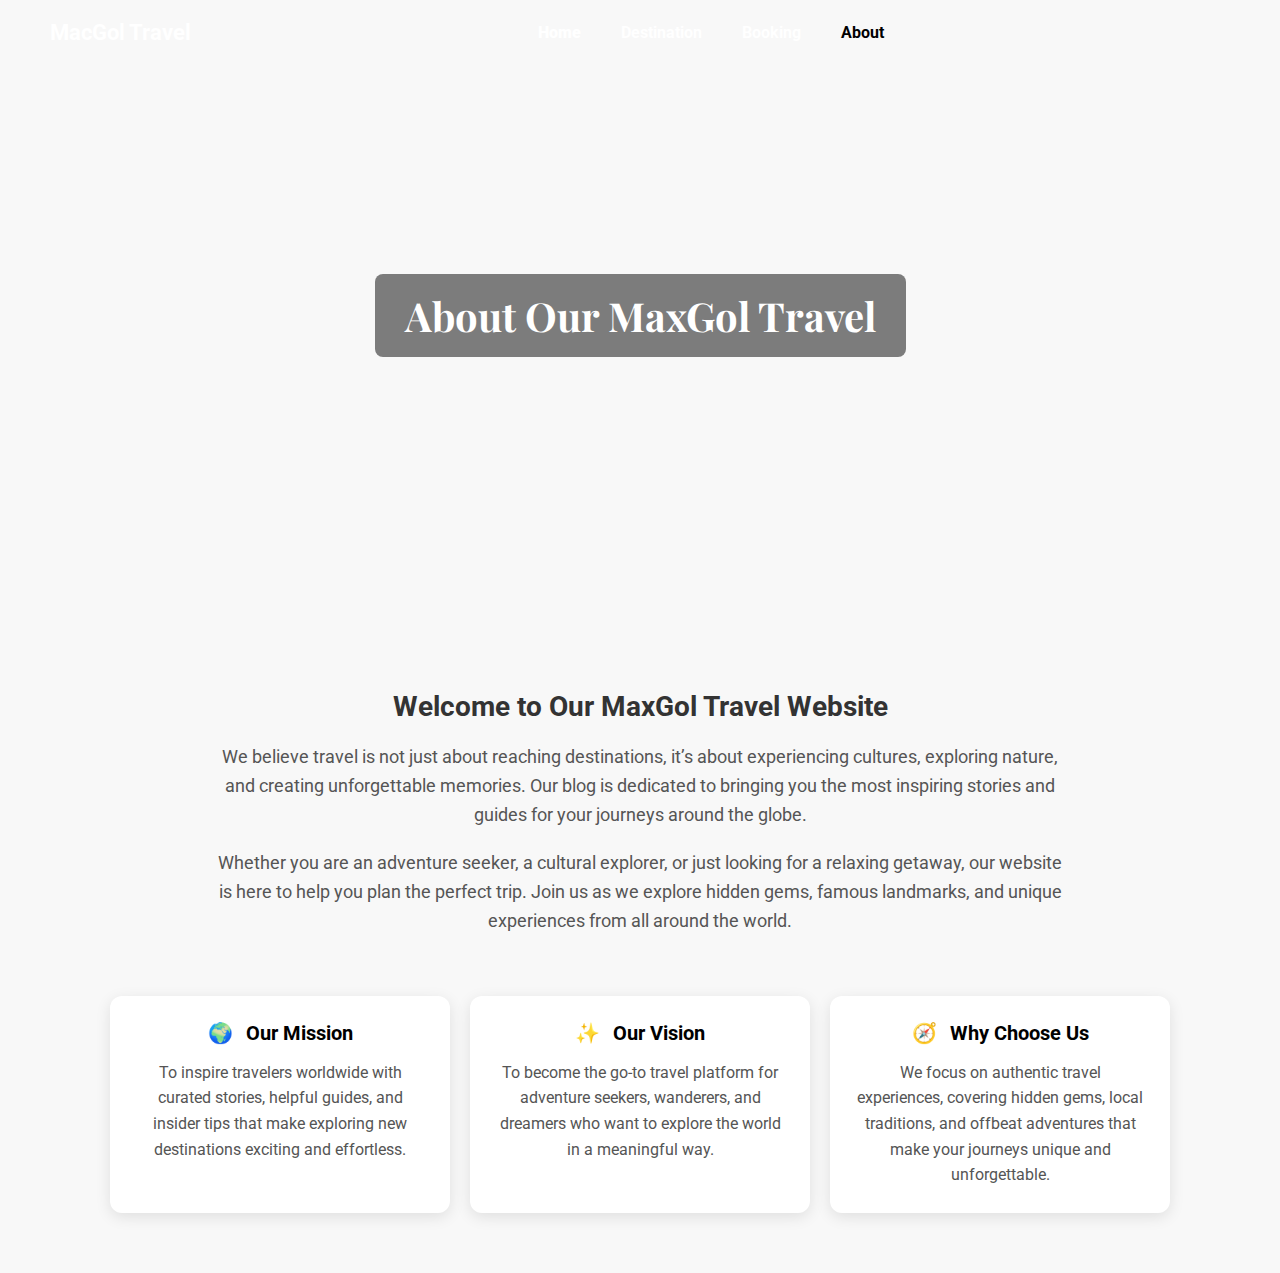
<file: about.html>
<!DOCTYPE html>
<html lang="en">

<head>
    <meta charset="UTF-8">
    <meta name="viewport" content="width=device-width, initial-scale=1.0">
    <title>About Us - Travel Website</title>
    <link
        href="https://fonts.googleapis.com/css2?family=Roboto:wght@300;400;700&family=Playfair+Display:wght@400;700&display=swap"
        rel="stylesheet">
    <link rel="stylesheet" href="./about.css">
</head>

<body>

    <header>
        <div class="logo">MacGol Travel</div>
        <nav>
                <ul class="nav-links">
                    <li><a href="./index.html"><b>Home</b></a></li>
                    <li><a href="#">Destination</a></li>
                    <li><a href="./booking.html" target="_blank">Booking</a></li>
                    <li><a href="./about.html" target="_blank"  class="active">About</a></li>
                </ul>
        </nav>
    </header>

    <section class="hero">
        <h1>About Our MaxGol Travel</h1>
    </section>

    <section class="about">
        <h2>Welcome to Our MaxGol Travel Website</h2>
        <p>
            We believe travel is not just about reaching destinations, it’s about experiencing cultures,
            exploring nature, and creating unforgettable memories. Our blog is dedicated to bringing you
            the most inspiring stories and guides for your journeys around the globe.
        </p>
        <p>
            Whether you are an adventure seeker, a cultural explorer, or just looking for a relaxing getaway,
            our website is here to help you plan the perfect trip. Join us as we explore hidden gems,
            famous landmarks, and unique experiences from all around the world.
        </p>
    </section>

    <section class="info-boxes">
        <div class="box">
            <h3><span>🌍</span> Our Mission</h3>
            <p>
                To inspire travelers worldwide with curated stories, helpful guides, and insider tips that
                make exploring new destinations exciting and effortless.
            </p>
        </div>
        <div class="box">
            <h3><span>✨</span> Our Vision</h3>
            <p>
                To become the go-to travel platform for adventure seekers, wanderers, and dreamers who want
                to explore the world in a meaningful way.
            </p>
        </div>
        <div class="box">
            <h3><span>🧭</span> Why Choose Us</h3>
            <p>
                We focus on authentic travel experiences, covering hidden gems, local traditions, and offbeat
                adventures that make your journeys unique and unforgettable.
            </p>
        </div>
    </section>

</body>

</html>
</file>
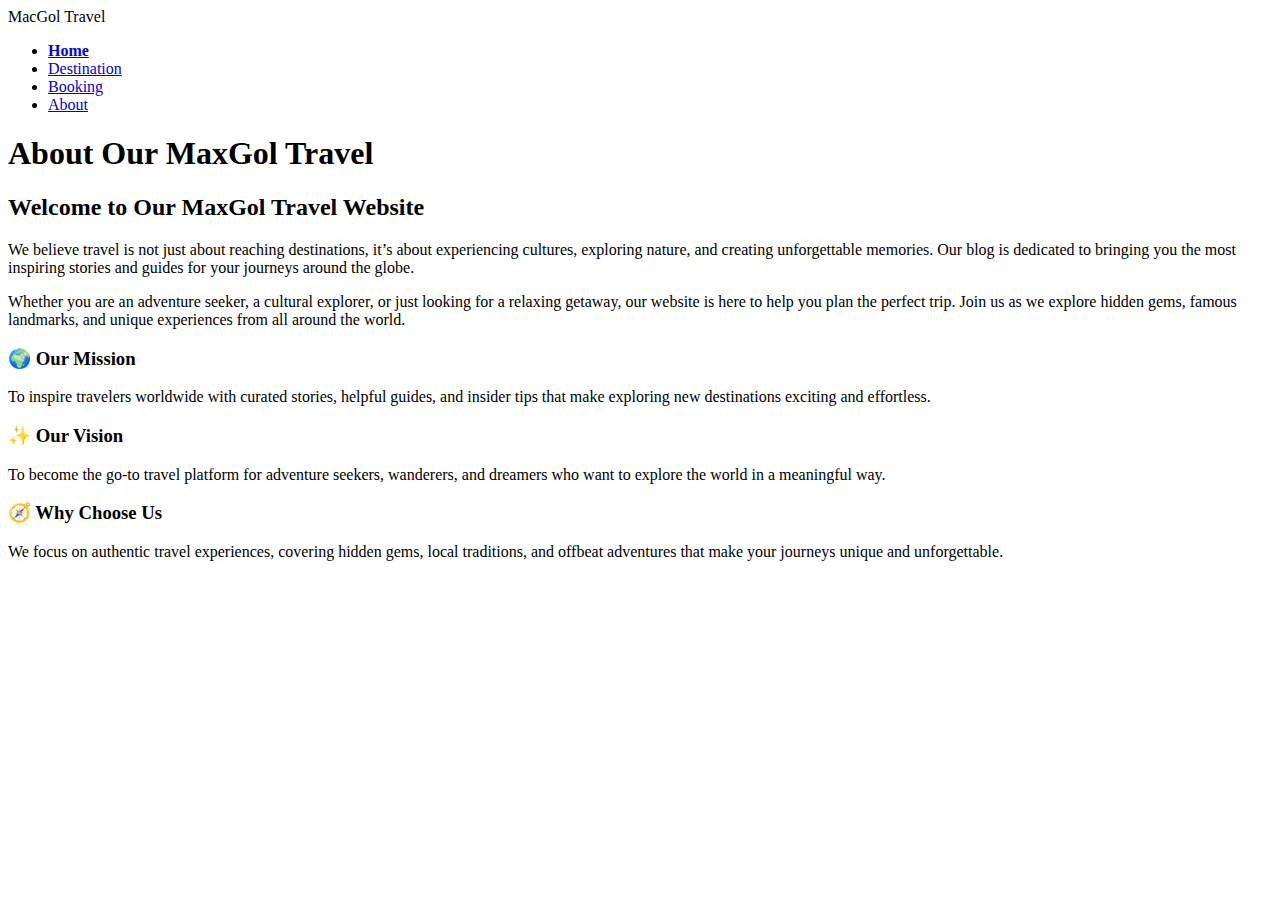
<file: booking/about.html>
<!DOCTYPE html>
<html lang="en">

<head>
    <meta charset="UTF-8">
    <meta name="viewport" content="width=device-width, initial-scale=1.0">
    <title>About Us - Travel Website</title>
    <link
        href="https://fonts.googleapis.com/css2?family=Roboto:wght@300;400;700&family=Playfair+Display:wght@400;700&display=swap"
        rel="stylesheet">
    <link rel="stylesheet" href="D:\Web Project\css\about.css">
</head>

<body>

    <header>
        <div class="logo">MacGol Travel</div>
        <nav>
                <ul class="nav-links">
                    <li><a href="D:\Web Project\Traveling Web Page\index.html"><b>Home</b></a></li>
                    <li><a href="#">Destination</a></li>
                    <li><a href="./booking.html" target="_blank">Booking</a></li>
                    <li><a href="./booking/about.html" target="_blank"  class="active">About</a></li>
                </ul>
        </nav>
    </header>

    <section class="hero">
        <h1>About Our MaxGol Travel</h1>
    </section>

    <section class="about">
        <h2>Welcome to Our MaxGol Travel Website</h2>
        <p>
            We believe travel is not just about reaching destinations, it’s about experiencing cultures,
            exploring nature, and creating unforgettable memories. Our blog is dedicated to bringing you
            the most inspiring stories and guides for your journeys around the globe.
        </p>
        <p>
            Whether you are an adventure seeker, a cultural explorer, or just looking for a relaxing getaway,
            our website is here to help you plan the perfect trip. Join us as we explore hidden gems,
            famous landmarks, and unique experiences from all around the world.
        </p>
    </section>

    <section class="info-boxes">
        <div class="box">
            <h3><span>🌍</span> Our Mission</h3>
            <p>
                To inspire travelers worldwide with curated stories, helpful guides, and insider tips that
                make exploring new destinations exciting and effortless.
            </p>
        </div>
        <div class="box">
            <h3><span>✨</span> Our Vision</h3>
            <p>
                To become the go-to travel platform for adventure seekers, wanderers, and dreamers who want
                to explore the world in a meaningful way.
            </p>
        </div>
        <div class="box">
            <h3><span>🧭</span> Why Choose Us</h3>
            <p>
                We focus on authentic travel experiences, covering hidden gems, local traditions, and offbeat
                adventures that make your journeys unique and unforgettable.
            </p>
        </div>
    </section>

</body>

</html>
</file>
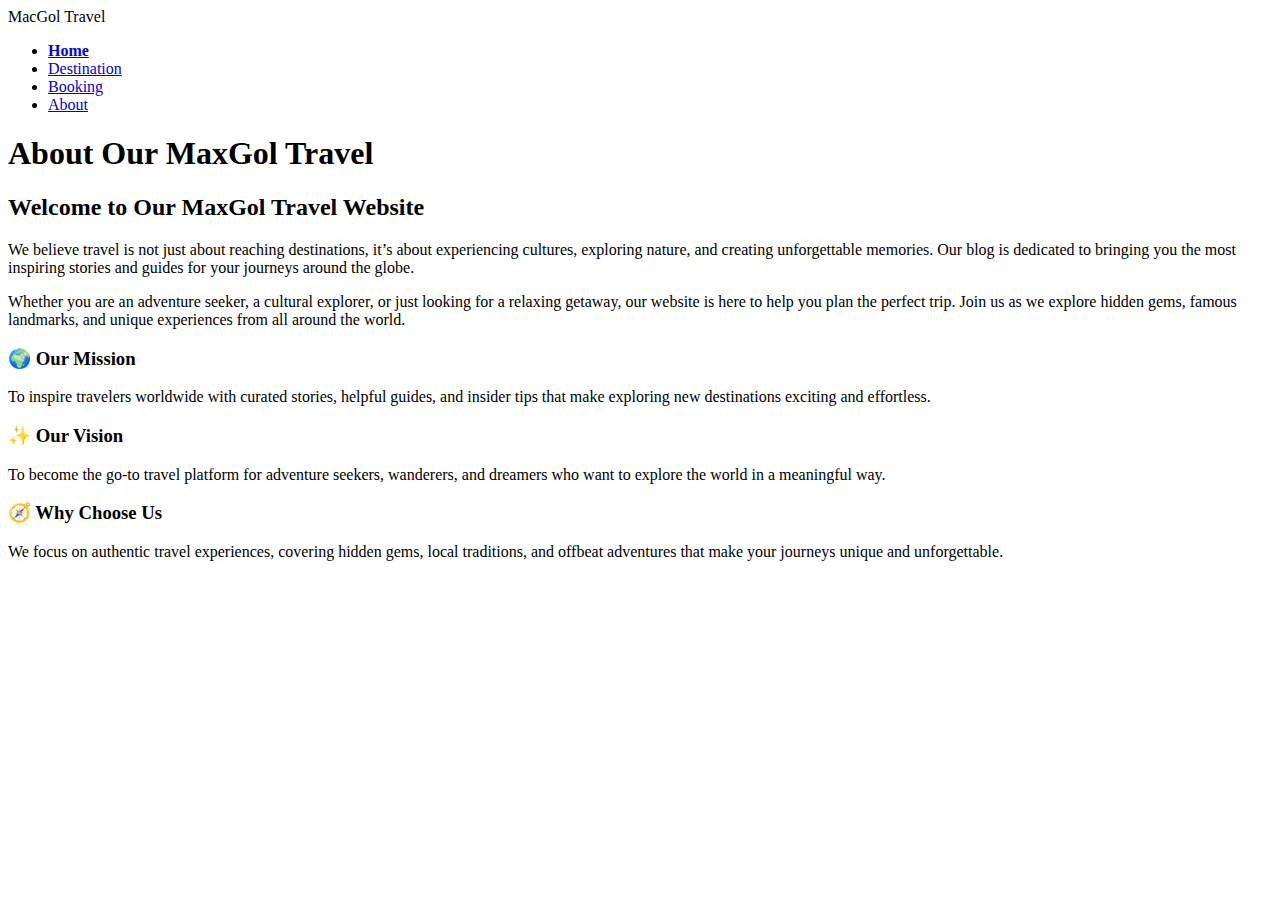
<file: Traveling Web Page/booking/about.html>
<!DOCTYPE html>
<html lang="en">

<head>
    <meta charset="UTF-8">
    <meta name="viewport" content="width=device-width, initial-scale=1.0">
    <title>About Us - Travel Website</title>
    <link
        href="https://fonts.googleapis.com/css2?family=Roboto:wght@300;400;700&family=Playfair+Display:wght@400;700&display=swap"
        rel="stylesheet">
    <link rel="stylesheet" href="D:\Web Project\Traveling Web Page\css\about.css">
</head>

<body>

    <header>
        <div class="logo">MacGol Travel</div>
        <nav>
                <ul class="nav-links">
                    <li><a href="D:\Web Project\Traveling Web Page\index.html"><b>Home</b></a></li>
                    <li><a href="#">Destination</a></li>
                    <li><a href="./booking.html" target="_blank">Booking</a></li>
                    <li><a href="./booking/about.html" target="_blank"  class="active">About</a></li>
                </ul>
        </nav>
    </header>

    <section class="hero">
        <h1>About Our MaxGol Travel</h1>
    </section>

    <section class="about">
        <h2>Welcome to Our MaxGol Travel Website</h2>
        <p>
            We believe travel is not just about reaching destinations, it’s about experiencing cultures,
            exploring nature, and creating unforgettable memories. Our blog is dedicated to bringing you
            the most inspiring stories and guides for your journeys around the globe.
        </p>
        <p>
            Whether you are an adventure seeker, a cultural explorer, or just looking for a relaxing getaway,
            our website is here to help you plan the perfect trip. Join us as we explore hidden gems,
            famous landmarks, and unique experiences from all around the world.
        </p>
    </section>

    <section class="info-boxes">
        <div class="box">
            <h3><span>🌍</span> Our Mission</h3>
            <p>
                To inspire travelers worldwide with curated stories, helpful guides, and insider tips that
                make exploring new destinations exciting and effortless.
            </p>
        </div>
        <div class="box">
            <h3><span>✨</span> Our Vision</h3>
            <p>
                To become the go-to travel platform for adventure seekers, wanderers, and dreamers who want
                to explore the world in a meaningful way.
            </p>
        </div>
        <div class="box">
            <h3><span>🧭</span> Why Choose Us</h3>
            <p>
                We focus on authentic travel experiences, covering hidden gems, local traditions, and offbeat
                adventures that make your journeys unique and unforgettable.
            </p>
        </div>
    </section>

</body>

</html>
</file>
<file: about.css>
* {
    margin: 0;
    padding: 0;
    box-sizing: border-box;
}

body {
    font-family: 'Roboto', sans-serif;
    background: #f8f8f8;
    color: #333;
}

/* Navbar */
header {
    position: absolute;
    top: 0;
    width: 100%;
    padding: 20px 50px;
    display: flex;
    justify-content: space-between;
    align-items: center;
    z-index: 10;
}

header .logo {
    font-size: 22px;
    font-weight: bold;
    color: white;
}

/* Center Navbar */
header nav {
    flex: 1;
    display: flex;
    justify-content: center;
}

header nav ul {
    display: flex;
    list-style: none;
}

header nav ul li {
    margin: 0 20px;
}

header nav ul li a {
    text-decoration: none;
    color: white;
    font-size: 16px;
}
nav ul {
    list-style: none;
    display: flex;
    justify-content: center;
}

nav ul li {
    margin: 0 15px;
}

nav ul li a {
    color: #fff;
    text-decoration: none;
    font-weight: bold;
}

nav ul li a.active,
nav ul li a:hover {
    color: #000;
}

/* Hero Section */
.hero {
    position: relative;
    height: 70vh;
    background: url('https://images.unsplash.com/photo-1507525428034-b723cf961d3e') no-repeat center center/cover;
    display: flex;
    justify-content: center;
    align-items: center;
}

.hero h1 {
    font-size: 40px;
    color: white;
    background: rgba(0, 0, 0, 0.5);
    padding: 15px 30px;
    border-radius: 8px;
    font-family: 'Playfair Display', serif;
}

/* About Section */
.about {
    max-width: 900px;
    margin: 60px auto;
    text-align: center;
    padding: 0 20px;
}

.about h2 {
    font-size: 28px;
    font-weight: bold;
    margin-bottom: 20px;
}

.about p {
    font-size: 18px;
    line-height: 1.6;
    color: #555;
    margin-bottom: 20px;
}

/* Info Boxes Section */
.info-boxes {
    display: flex;
    justify-content: center;
    gap: 20px;
    flex-wrap: wrap;
    margin: 60px auto;
    max-width: 1100px;
    padding: 0 20px;
}

.box {
    background: #fff;
    padding: 25px;
    border-radius: 12px;
    box-shadow: 0 4px 15px rgba(0, 0, 0, 0.1);
    flex: 1;
    min-width: 280px;
    max-width: 340px;
    text-align: center;
    transition: transform 0.3s ease;
}

.box:hover {
    transform: translateY(-8px);
}

.box h3 {
    font-size: 20px;
    color: #000;
    margin-bottom: 15px;
}

.box h3 span {
    margin-right: 8px;
}

.box p {
    font-size: 16px;
    color: #555;
    line-height: 1.6;
}
</file>
